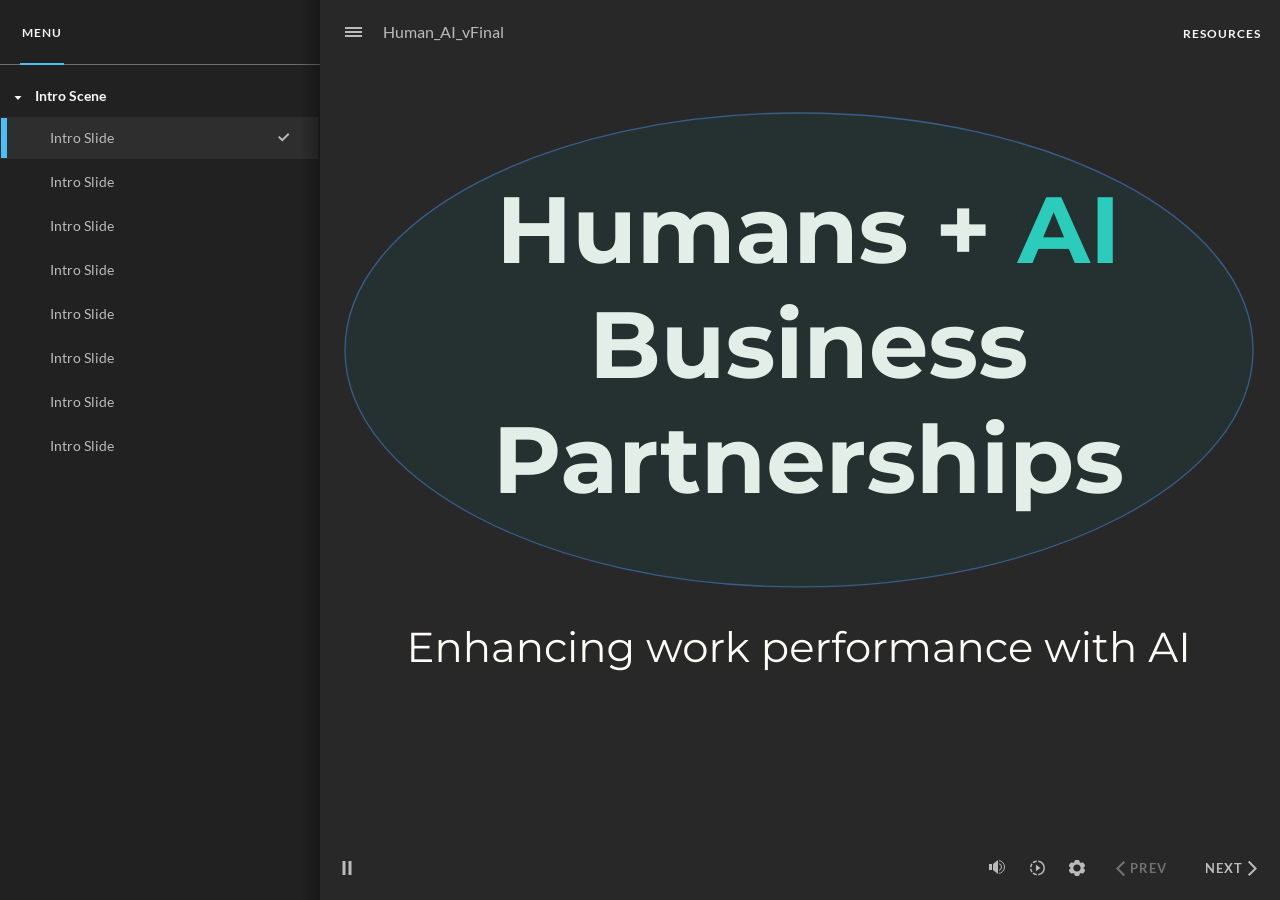
<file: index.html>
﻿<!doctype html>
<html lang="en-US">
<head>
  <meta charset="utf-8">
  <!-- Created using Storyline 360 x64 - http://www.articulate.com  -->
  <!-- version: 3.116.36838.0 -->
  <title>Human_AI_vFinal</title>
  <meta http-equiv="x-ua-compatible" content="IE=edge"/>
  <meta name="viewport" content="width=device-width,initial-scale=1,user-scalable=no,shrink-to-fit=no,minimal-ui"/>
  <meta name="apple-mobile-web-app-capable" content="yes"/>
  <style>
    html, body { height: 100%; padding: 0; margin: 0 }
    #app { height: 100%; width: 100%; }
  </style>

  <script>
    window.DS = {};
    window.globals = {
      DATA_PATH_BASE: '',
      HAS_FRAME: true,
      HAS_SLIDE: true,

      lmsPresent: false,
      tinCanPresent: false,
      cmi5Present: false,
      aoSupport: false,
      scale: 'Scaled',
      captureRc: false,
      browserSize: 'optimal',
      bgColor: '#282828',
      features: 'DropInBase,JsInteractions,PlayerMemoryEnhancements,PlayerSizeOption,SlideLevelScale',
      themeName: 'unified',
      preloaderColor: '#FFFFFF',
      suppressAnalytics: false,
      productChannel: 'stable',
      publishSource: 'storyline',
      aid: 'aid|b630c71c-267d-5264-bda2-f82ce9693692',
      cid: '941c587d-b7b4-4943-afa1-b745fd774c9d',
      playerVersion: '3.116.36838.0',
      publishTimestamp: '2026-05-31T14:05:06.6042110Z',
      maxIosVideoElements: 10,
      connectionSettings: { message: 'You%20are%20offline.%20Trying%20to%20reconnect...', useDarkTheme: false, mode: 'disabled' },
      hasFeature: function(feature) {
        return this.features.split(',').includes(feature);
      },
      
      parseParams: function(qs) {
        if (window.globals.parsedParams != null) {
          return window.globals.parsedParams;
        }
        qs = (qs || window.location.search.substr(1)).split('+').join(' ');
        var params = {},
            tokens,
            re = /[?&]?([^=]+)=([^&]*)/g;

        while (tokens = re.exec(qs)) {
          params[decodeURIComponent(tokens[1]).trim()] =
            decodeURIComponent(tokens[2]).trim();
        }
        window.globals.parsedParams = params;
        return params;
      }

    };

    if (window.flagsUnderTest != null) {
      window.globals.features = window.flagsUnderTest.reduce((accum, feature) => {
        if (!accum.includes(feature)) {
          accum.push(feature);
        }
        return accum;
      }, window.globals.features.split(',')).join();
    }
  </script>
  <script>
    var isIe11 = ('ActiveXObject' in window || window.MSBlobBuilder != null)
      && window.msCrypto != null && !window.ActiveXObject;
    if (isIe11) {
      window.globals.unsupportedBrowser = true;
      document.write(atob('[base64]'));
    }
  </script>

  <script>
    if (window.globals.hasFeature('Localization')) {
      
      
    }
  </script>

  
  
  <script>window.THREE = { };</script>
  
</head>
<body style="background: #282828" class="cs-HTML theme-unified">
  <!-- 360 -->
  <script>!function(){var e,i=/iPhone/i,o=/iPod/i,n=/iPad/i,t=/\biOS-universal(?:.+)Mac\b/i,r=/\bAndroid(?:.+)Mobile\b/i,a=/Android/i,d=/(?:SD4930UR|\bSilk(?:.+)Mobile\b)/i,p=/Silk/i,l=/Windows Phone/i,u=/\bWindows(?:.+)ARM\b/i,b=/BlackBerry/i,s=/BB10/i,c=/Opera Mini/i,f=/\b(CriOS|Chrome)(?:.+)Mobile/i,h=/Mobile(?:.+)Firefox\b/i,v=function(e){return void 0!==e&&"MacIntel"===e.platform&&"number"==typeof e.maxTouchPoints&&e.maxTouchPoints>1&&"undefined"==typeof MSStream};e=function(e){var m={userAgent:"",platform:"",maxTouchPoints:0};e||"undefined"==typeof navigator?"string"==typeof e?m.userAgent=e:e&&e.userAgent&&(m={userAgent:e.userAgent,platform:e.platform,maxTouchPoints:e.maxTouchPoints||0}):m={userAgent:navigator.userAgent,platform:navigator.platform,maxTouchPoints:navigator.maxTouchPoints||0};var g=m.userAgent,y=g.split("[FBAN");void 0!==y[1]&&(g=y[0]),void 0!==(y=g.split("Twitter"))[1]&&(g=y[0]);var A=function(e){return function(i){return i.test(e)}}(g),w={apple:{phone:A(i)&&!A(l),ipod:A(o),tablet:!A(i)&&(A(n)||v(m))&&!A(l),universal:A(t),device:(A(i)||A(o)||A(n)||A(t)||v(m))&&!A(l)},amazon:{phone:A(d),tablet:!A(d)&&A(p),device:A(d)||A(p)},android:{phone:!A(l)&&A(d)||!A(l)&&A(r),tablet:!A(l)&&!A(d)&&!A(r)&&(A(p)||A(a)),device:!A(l)&&(A(d)||A(p)||A(r)||A(a))||A(/\bokhttp\b/i)},windows:{phone:A(l),tablet:A(u),device:A(l)||A(u)},other:{blackberry:A(b),blackberry10:A(s),opera:A(c),firefox:A(h),chrome:A(f),device:A(b)||A(s)||A(c)||A(h)||A(f)},any:!1,phone:!1,tablet:!1};return w.any=w.apple.device||w.android.device||w.windows.device||w.other.device,w.phone=w.apple.phone||w.android.phone||w.windows.phone,w.tablet=w.apple.tablet||w.android.tablet||w.windows.tablet,w}(),"object"==typeof exports&&"undefined"!=typeof module?module.exports=e:"function"==typeof define&&define.amd?define((function(){return e})):this.isMobile=e}();
    window.isMobile.apple.tablet = window.isMobile.apple.tablet ||
      (navigator.platform === 'MacIntel' && navigator.maxTouchPoints > 1);
    window.isMobile.apple.device = window.isMobile.apple.device || window.isMobile.apple.tablet;
    window.isMobile.tablet = window.isMobile.tablet || window.isMobile.apple.tablet;
    window.isMobile.any = window.isMobile.any || window.isMobile.apple.tablet;
  </script>

  <div id="focus-sink" tabindex="-1"></div>

  <div id="preso"></div>
  <script>
    (function() {

      var classTypes = [ 'desktop', 'mobile', 'phone', 'tablet' ];

      var addDeviceClasses = function(prefix, testObj) {
        var curr, i;
        for (i = 0; i < classTypes.length; i++) {
          curr = classTypes[i];
          if (testObj[curr]) {
            document.body.classList.add(prefix + curr);
          }
        }
      };

      var params = window.globals.parseParams(),
          isDevicePreview = params.devicepreview === '1',
          isPhoneOverride = params.deviceType === 'phone' || (isDevicePreview && params.phone == '1'),
          isTabletOverride = (params.deviceType === 'tablet' || isDevicePreview) && !isPhoneOverride,
          isMobileOverride = isPhoneOverride || isTabletOverride;

      var deviceView = {
        desktop: !window.isMobile.any && !isMobileOverride,
        mobile: window.isMobile.any || isMobileOverride,
        phone: isPhoneOverride || (window.isMobile.phone && !isTabletOverride),
        tablet: isTabletOverride || window.isMobile.tablet
      };

      window.globals.deviceView = deviceView;
      window.isMobile.desktop = !window.isMobile.any;
      window.isMobile.mobile = window.isMobile.any;

      addDeviceClasses('view-', deviceView);

    })();
  </script>
  
  <script src='story_content/triggers.js' type=text/javascript></script>
<script src='story_content/user.js' type=text/javascript></script>
  <div class="slide-loader"></div>

  <script>
    var doc = document, loader = doc.body.querySelector('.slide-loader'); [ 1, 2, 3 ].forEach(function(n) { var d = doc.createElement('div'); d.style.backgroundColor = window.globals.preloaderColor; d.classList.add('mobile-loader-dot'); d.classList.add('dot' + n); loader.appendChild(d); });
  </script>

  <div class="mobile-load-title-overlay" style="display: none">
    <div class="mobile-load-title">Human_AI_vFinal</div>
  </div>

  <div class="mobile-chrome-warning"></div>

  
<style>
  .warn-connection-dialog {
    display: none;
    background: transparent;
    pointer-events: all;
    position: fixed;
    left: 0;
    top: 0;
    width: 100%;
    height: 100%;
    z-index: 999;
  }

  .warn-connection-content {
    pointer-events: all;
    border-radius: 4px;
    background: white;
    border: 1px solid #E7E7E7;
    color: #333333;
    box-shadow: 0 2px 4px rgba(0, 0, 0, 0.25);
    transition: all 150ms ease-out;
    position: absolute;
    white-space: nowrap;
  }

  .view-phone.is-landscape .warn-connection-content {
    left: 23px;
    bottom: 23px;
  }

  .view-tablet.is-landscape .warn-connection-content {
    left: 50%;
    top: 20px;
    transform: translateX(-50%);
  }

  .view-mobile.is-portrait .warn-connection-content {
    transform: translate(-50%, calc(-100% - 15px));
  }

  .warn-connection-content p {
    display: inline-block;
    margin: 0 8px 0 0;
    line-height: 33px;
    font-size: 11px;
  }

  .warn-connection-content svg {
    position: relative;
    vertical-align: middle;
    margin: 0 2px 2px 8px;
  }

  .view-desktop .warn-connection-content {
    left: 1.5em;
    bottom: 1.5em;
  }

  .view-desktop .warn-connection-content p {
    font-size: 1.1em;
  }

  .is-offline .warn-connection-dialog {
    display: block;
  }

  .is-offline .cs-panel * {
    pointer-events: none !important;
  }

  .is-offline .cs-panel {
    pointer-events: all !important;
  }

  .is-offline #nav-controls * {
    pointer-events: none !important;
  }

  .is-offline #nav-controls {
    pointer-events: all !important;
  }
</style>

<div class="warn-connection-dialog" role="alertdialog" aria-modal="true" tabindex="0" aria-labelledby="warn-connection-message">
  <div class="warn-connection-content">
    <svg width="17" height="15" viewBox="0 0 17 15" xmlns="http://www.w3.org/2000/svg">
      <path fill="#8F0000" stroke="white" d="M16.07,12.98 L15.88,12.23 L9.51,1.21 C8.97,0.26,7.6,0.26,7.06,1.21 L0.69,12.23 C0.15,13.16,0.81,14.36,1.91,14.36 H14.65 C15.47,14.36,16.05,13.7,16.07,12.98 Z"/>
      <path fill="white" stroke="white" d="M8.58,5.5 C8.35,5.28,8.5,5.35,8.21,5.32 C8.09,5.35,7.97,5.49,7.96,5.67 C7.97,5.79,7.98,5.92,7.98,6.04 L7.98,6.04 C7.99,6.17,8,6.31,8.01,6.43 L8.01,6.44 C8.03,6.92,8.06,7.41,8.09,7.9 L8.09,7.9 C8.12,8.39,8.14,8.88,8.17,9.37 C8.17,9.39,8.18,9.42,8.2,9.44 C8.23,9.46,8.25,9.47,8.28,9.47 C8.31,9.47,8.34,9.46,8.35,9.44 C8.37,9.43,8.38,9.4,8.39,9.35 L8.39,9.34 C8.39,9.24,8.4,9.15,8.4,9.05 L8.4,9.05 C8.41,8.96,8.41,8.86,8.42,8.75 C8.43,8.44,8.45,8.12,8.47,7.81 L8.47,7.81 C8.49,7.49,8.51,7.18,8.53,6.87 C8.55,6.46,8.56,6.05,8.59,5.64 L8.6,5.62 C8.6,5.57,8.59,5.53,8.58,5.5 L8.21,5.32 Z"/>
      <circle fill="white" stroke="white" cx="8.3" cy="11.35" r="0.3"/>
    </svg>
    <p id="warn-connection-message">You are offline. Trying to reconnect...</p>
  </div>
</div>

<script>
  (function() {
    window.DS.connection = {
      warningShown: false,
      assets: {},
      loadingAssetGroup: false,
      retryDelay: 500
    };

    var connectionSettings = window.globals.connectionSettings || {};

    var useConnectionMessages = window.AbortController != null &&
      window.location.protocol != 'file:' &&
      connectionSettings.mode === 'normal';

    window.DS.connection.useConnectionMessages = useConnectionMessages;

    var assetCount = 0;
    var checkLoadedId;


    if (useConnectionMessages && connectionSettings != null) {
      var contentEl = document.querySelector('.warn-connection-content');
      var messageEl = contentEl.querySelector('p');

      if (connectionSettings.useDarkTheme) {
        contentEl.style.borderColor = '#BABBBA';
        contentEl.style.backgroundColor = '#282828';
        contentEl.style.color = '#FFFFFF';
      }

      if (connectionSettings.message != null) {
        messageEl.textContent = window.decodeURIComponent(connectionSettings.message);
      }
    }

    function checkAssetsReady() {
      for (var i in DS.connection.assets) {
        if (!DS.connection.assets[i].success) {
          return false;
        }
      }
      return true;
    }

    function stopAssetGroup() {
      if (!useConnectionMessages) { return; }

      assetCount = 0;

      DS.connection.oldAssetGroup = DS.connection.assets;
      DS.connection.assets = {};
      DS.connection.loadingAssetGroup = false;
      clearInterval(checkLoadedId);
    }

    function startAssetGroup() {
      if (!useConnectionMessages) { return; }
      var ticks = 0;
      clearInterval(checkLoadedId);
      checkLoadedId = setInterval(function() {
        var loaded = 0;
        if (assetCount === 0 && loaded === 0) {
          clearInterval(checkLoadedId);
          return;
        }

        for (var i in DS.connection.assets) {
          if (DS.connection.assets[i].success) {
            loaded++;
          }
        }

        if (assetCount === loaded && checkAssetsReady()) {
          for (var i in DS.connection.assets) {
            if (DS.connection.assets[i].action) {
              DS.connection.assets[i].action();
            }
          }
          hideWarning();
          stopAssetGroup();
        }
      }, 100)
    }

    function requiredAsset(url, action, retry, type) {
      if (!useConnectionMessages) { return; }
      if (DS.connection.assets[url]) { return; }

      DS.connection.assets[url] = {
        success: false, action: action, retry: retry, type: type
      };
      assetCount = Object.keys(DS.connection.assets).length;
      if (!DS.connection.loadingAssetGroup) {
        startAssetGroup();
      }
      DS.connection.loadingAssetGroup = true;
    }

    function assetLoaded(url) {
      if (!useConnectionMessages) { return; }
      if (DS.connection.assets[url]) {
        DS.connection.assets[url].success = true;
      }
    }

    function assetFailed(url) {
      if (!useConnectionMessages) { return; }
      if (!DS.connection.assets[url]) {
        if (/\.js$/.test(url) && url.indexOf('transcripts') === -1) {
          setTimeout(function() {
            if (DS.connection.lastSlideLoaded != null) {
              DS.connection.lastSlideLoaded();
            }
          }, DS.connection.retryDelay);
        }
        return;
      }
      if (!DS.connection.warningShown) { showWarning(); }
      if (DS.connection.assets[url].retry) {
        setTimeout(function() {
          if (!DS.connection.assets[url].success) {
            DS.connection.assets[url].retry()
          }
        }, DS.connection.retryDelay);
      }
    }

    function hideWarning() {
      document.body.classList.remove('is-offline');
      DS.connection.warningShown = false;
      enableKeys();
    }
    DS.connection.hideWarning = hideWarning

    function showWarning(btn) {
      document.body.classList.add('is-offline')
      DS.connection.warningShown = true;
      updateWarningPosition();
      disableKeys();
    }

    function updateWarningPosition() {
      if (!DS.connection.warningShown) {
        return;
      }

      var isPortrait = document.body.classList.contains('is-portrait');
      var isMobile = document.body.classList.contains('view-mobile');
      var warningEl = document.querySelector('.warn-connection-content');

      if (isPortrait && isMobile) {
        var slide = document.querySelector('.primary-slide');
        var slideRect = slide != null
          ? slide.getBoundingClientRect()
          : { top: window.innerHeight, left: 0, width: window.innerWidth };

        warningEl.style.top = `${slideRect.top}px`
        warningEl.style.left = `${slideRect.left + slideRect.width / 2}px`
      } else {
        warningEl.style.top = null;
        warningEl.style.left = null;
      }

      window.requestAnimationFrame(updateWarningPosition);
    }

    function onDisableKeyDown(e) {
      e.preventDefault();
      e.stopImmediatePropagation();
    }

    function onDisableKeyUp(e) {
      e.preventDefault();
      e.stopImmediatePropagation();
    }

    var accStyle = document.createElement('style');
    var warnDialogEl = document.querySelector('.warn-connection-dialog');

    function disableKeys() {
      if (DS.views && DS.views.nsStack && DS.views.nsStack.length === 1) {
        DS.views.nsStack[0].tabReachable = false
        DS.views.nsStack[0].updateTabIndex(true);
      }

      accStyle.innerHTML = '.acc-shadow-dom { display: none; }';
      document.body.appendChild(accStyle);

      warnDialogEl.parentNode.append(warnDialogEl);
      warnDialogEl.focus();
    }

    function enableKeys() {
      accStyle.remove();
      if (DS.views && DS.views.nsStack && DS.views.nsStack.length === 1 && DS.views.nsStack[0].name === '_frame') {
        DS.views.nsStack[0].tabReachable = true;
        DS.views.nsStack[0].updateTabIndex();
      }
    }

    // these will all be noops if the feature flag isn't set in
    // the data and `window.globals.features`
    DS.connection.requiredAsset = requiredAsset;
    DS.connection.assetLoaded = assetLoaded;
    DS.connection.assetFailed = assetFailed;
    DS.connection.stopAssetGroup = stopAssetGroup;
    DS.connection.startAssetGroup = startAssetGroup;
  })();
</script>


  <script>
    
    if (window.autoSpider && window.vInterfaceObject) {
      document.querySelector('.mobile-load-title-overlay').style.display = 'none';
    }
  </script>

  

  <link rel="stylesheet" href="html5/data/css/output.min.css" data-noprefix/>
</body>
<script src="html5/lib/scripts/bootstrapper.min.js"></script>
</html>
</file>
<file: html5/data/css/output.min.css>
@font-face {
  font-family: 'LatoBold Charset1_ Bold9746EDEE';
  src: url('[data-uri]');
  font-style: normal;
  font-weight: bold;
}
@font-face {
  font-family: 'Lato Charset1_ 6nwPJCt54C261176';
  src: url('[data-uri]');
  font-style: normal;
  font-weight: normal;
}
@font-face {
  font-family: 'MontserratBold CharBold0DDFFA0D';
  src: url('[data-uri]');
  font-style: normal;
  font-weight: bold;
}
@font-face {
  font-family: 'Montserrat Charset1_ 5Y98C6B0D7';
  src: url('[data-uri]');
  font-style: normal;
  font-weight: normal;
}
@font-face {
  font-family: 'Segoe UI Charset1_ 6WGV769BA6C6';
  src: url('[data-uri]');
  font-style: normal;
  font-weight: normal;
}
@font-face {
  font-family: 'Segoe UI EmojiBold BoldDA015757';
  src: url('[data-uri]');
  font-style: normal;
  font-weight: normal;
}
@font-face {
  font-family: 'ArialBold Charset1_Bold499F40A9';
  src: url('[data-uri]');
  font-style: normal;
  font-weight: bold;
}
@font-face {
  font-family: 'Open Sans Charset1_ 5gw2675C10A';
  src: url('[data-uri]');
  font-style: normal;
  font-weight: normal;
}
@font-face {
  font-family: 'Segoe UI Symbol Charset27FC0D2D';
  src: url('[data-uri]');
  font-style: normal;
  font-weight: normal;
}
@font-face {
  font-family: 'Segoe UIBold CharseBoldEF80AF1D';
  src: url('[data-uri]');
  font-style: normal;
  font-weight: bold;
}
@font-face {
  font-family: 'Arial Charset1_ 5ZwFbkfDDC135F4';
  src: url('[data-uri]');
  font-style: normal;
  font-weight: normal;
}
@font-face {
  font-family: 'Montserrat Charset0_v9p2ADCB779';
  src: url('[data-uri]');
  font-style: normal;
  font-weight: normal;
}
@font-face {
  font-family: 'MontserratBold CharBoldE28D0D51';
  src: url('[data-uri]');
  font-style: normal;
  font-weight: bold;
}
@font-face {
  font-family: 'Segoe UI Charset0_v6ILX6DDBD922';
  src: url('[data-uri]');
  font-style: normal;
  font-weight: normal;
}
@font-face {
  font-family: 'Arial Charset0_v8wz5YMo9EE9FF07';
  src: url('[data-uri]');
  font-style: normal;
  font-weight: normal;
}
@font-face {
  font-family: 'ArialBold Charset0_Bold3D70FAD3';
  src: url('[data-uri]');
  font-style: normal;
  font-weight: bold;
}
@font-face {
  font-family: 'Segoe UI EmojiBold Bold53591136';
  src: url('[data-uri]');
  font-style: normal;
  font-weight: normal;
}
@font-face {
  font-family: 'Open Sans Charset0_v9TY33EDE6F2';
  src: url('[data-uri]');
  font-style: normal;
  font-weight: normal;
}
@font-face {
  font-family: 'Segoe UI Symbol Charset83807FB4';
  src: url('[data-uri]');
  font-style: normal;
  font-weight: normal;
}
@font-face {
  font-family: 'Segoe UIBold CharseBoldBCDFEF18';
  src: url('[data-uri]');
  font-style: normal;
  font-weight: bold;
}
.cs-HTML {
  background: rgba(40, 40, 40, 1);
}
.cs-pxabnsnfns00011100101 .cs-infopanel  {
  box-shadow: 0 1px 0 rgba(0, 0, 0, 0);
  background: rgba(255, 255, 255, 1);
}
.cs-pxabnsnfns00011100101 .cs-infopanel .cs-link {
  color: rgba(186, 187, 186, 1);
}
.cs-pxabnsnfns00011100101 .cs-infopanel .cs-link:hover {
  color: rgba(255, 255, 255, 1);
}
.cs-pxabnsnfns00011100101 .cs-infopanel .cs-name {
  color: rgba(68, 68, 68, 1);
}
.cs-pxabnsnfns00011100101 .cs-infopanel .cs-title {
  color: rgba(153, 153, 153, 1);
}
.cs-pxabnsnfns00011100101 .cs-infopanelpopup  {
  box-shadow: 0 1px 0 rgba(0, 0, 0, 0);
  background: rgba(0, 0, 0, 0);
}
.cs-pxabnsnfns00011100101 .cs-infopanelpopup .cs-link {
  color: rgba(255, 0, 0, 1);
}
.cs-pxabnsnfns00011100101 .cs-infopanelpopup .cs-link:hover {
  color: rgba(255, 255, 255, 1);
}
.cs-pxabnsnfns00011100101 .cs-infopanelpopup .cs-name {
  color: rgba(255, 255, 255, 1);
}
.cs-pxabnsnfns00011100101 .cs-infopanelpopup .cs-bio {
  color: rgba(186, 187, 186, 1);
}
.cs-pxabnsnfns00011100101 .cs-timer  {
  color: rgba(186, 187, 186, 1);
}
.cs-pxabnsnfns00011100101 .cs-duration stop:first-child {
  stop-color: rgba(60, 60, 60, 1);
}
.cs-pxabnsnfns00011100101 .cs-duration stop:last-child {
  stop-color: rgba(60, 60, 60, 1);
}
.cs-pxabnsnfns00011100101 .cs-elapsed stop:first-child {
  stop-color: rgba(254, 227, 71, 1);
}
.cs-pxabnsnfns00011100101 .cs-elapsed stop:last-child {
  stop-color: rgba(254, 227, 71, 1);
}
.cs-pxabnsnfns00011100101 .cs-timer .cs-pie .cs-innerstroke {
  stroke: rgba(199, 199, 199, 1);
}
.cs-pxabnsnfns00011100101 .cs-timer .cs-pie .cs-innerborder {
  stroke: rgba(255, 255, 255, 1);
}
.cs-pxabnsnfns00011100101 .cs-window  {
  box-shadow: 0 8px 5px rgba(0, 0, 0, 0.2);
  border-color: rgba(49, 99, 0, 0);
  background: rgba(33, 33, 33, 1);
  color: rgba(248, 248, 248, 1);
}
.cs-pxabnsnfns00011100101 .cs-window .cs-diva {
  border-color: rgba(78, 78, 78, 1);
}
.cs-pxabnsnfns00011100101 .cs-window .cs-divb {
  border-color: rgba(78, 78, 78, 0);
}
.cs-pxabnsnfns00011100101 .cs-editor .cs-editor-slide {
  color: rgba(226, 226, 226, 1);
}
.cs-pxabnsnfns00011100101 .cs-editor .cs-editor-html {
  color: rgba(186, 187, 186, 1);
}
.cs-pxabnsnfns00011100101 .cs-editor .cs-editor-button {
  text-shadow: 0 1px 0 rgba(0, 0, 0, 0);
  color: rgba(255, 255, 255, 1);
  border-color: rgba(211, 211, 211, 1);
  background: rgba(34, 34, 34, 1);
}
.cs-pxabnsnfns00011100101 .cs-editor .cs-editor-button:hover {
  background: rgba(68, 68, 68, 1);
}
.cs-pxabnsnfns00011100101 .cs-editor .cs-editor-button:active {
  background: rgba(68, 68, 68, 1);
}
.cs-pxabnsnfns00011100101 .cs-listitem  {
  color: rgba(186, 187, 186, 1);
  border-color: none;
  border: 1px solid transparent;
}
.cs-pxabnsnfns00011100101 .cs-listitem:hover {
  background: rgba(255, 255, 255, 0.06);
  border-color: rgba(108, 108, 108, 1) !important;
  border-width: 1px;
  border-radius: 2px;
  border-style: solid;
  box-sizing: border-box;
}
.cs-pxabnsnfns00011100101 .cs-listitem.hover {
  background: rgba(255, 255, 255, 0.06);
  border-color: rgba(108, 108, 108, 1) !important;
  border-width: 1px;
  border-radius: 2px;
  border-style: solid;
  box-sizing: border-box;
}
.cs-pxabnsnfns00011100101 .cs-glossary  {
  color: rgba(186, 187, 186, 1);
}
.cs-pxabnsnfns00011100101 .cs-glossary .cs-scrolling-panel {
  background: rgba(0, 0, 0, 0);
}
.cs-pxabnsnfns00011100101 .cs-glossary .cs-term.cs-selected .cs-choice-list-trigger {
  color: rgba(255, 255, 255, 1);
  background: rgba(255, 255, 255, 1);
}
.cs-pxabnsnfns00011100101 .cs-glossary .cs-term.cs-selected .cs-choice-list-trigger:focus {
  color: rgba(255, 255, 255, 1);
  background: rgba(255, 255, 255, 1);
}
.cs-pxabnsnfns00011100101 .cs-glossary .cs-term:hover .cs-choice-list-trigger {
  background: rgba(186, 187, 186, 1);
}
.cs-pxabnsnfns00011100101 .cs-glossary .cs-term.hover .cs-choice-list-trigger {
  background: rgba(186, 187, 186, 1);
}
.cs-pxabnsnfns00011100101 .cs-glossary .cs-term .cs-choice-list-trigger:focus {
  background: rgba(186, 187, 186, 1);
}
.cs-pxabnsnfns00011100101 .cs-glossary .cs-diva {
  border-color: rgba(0, 0, 0, 0);
}
.cs-pxabnsnfns00011100101 .cs-glossary .cs-divb {
  border-color: rgba(0, 0, 0, 0);
}
.cs-pxabnsnfns00011100101 .cs-glossary .cs-divc {
  border-color: rgba(0, 0, 0, 0);
}
.cs-pxabnsnfns00011100101 .cs-glossary .cs-heading {
  color: rgba(248, 248, 248, 1);
  font-weight: 700;
}
.note-content p span {
  color: rgba(186, 187, 186, 1);
  line-height: 1.4em;
  font-size: 103.769%;
}
.cs-pxabnsnfns00011100101 .cs-resource .cs-separator {
  border-color: rgba(0, 0, 0, 0);
}
.cs-pxabnsnfns00011100101 .cs-outline  {
  color: rgba(45, 45, 45, 1);
}
.cs-pxabnsnfns00011100101 .cs-outline .cs-diva {
  border-color: rgba(0, 0, 0, 0);
}
.cs-pxabnsnfns00011100101 .cs-outline .cs-divb {
  border-color: rgba(0, 0, 0, 0);
}
.cs-pxabnsnfns00011100101 .cs-outline .cs-divc {
  border-color: rgba(0, 0, 0, 0);
}
.cs-pxabnsnfns00011100101 .cs-outline .cs-search-filter:hover {
  color: rgba(0, 0, 0, 0);
}
.cs-pxabnsnfns00011100101 .cs-outline .cs-search-filter.hover {
  color: rgba(0, 0, 0, 0);
}
.cs-pxabnsnfns00011100101 .cs-transcript  {
  color: rgba(255, 255, 255, 1);
}
.cs-pxabnsnfns00011100101 .cs-transcript .cs-div {
  border-color: rgba(0, 0, 0, 0);
}
.cs-pxabnsnfns00011100101 .cs-tabs:not(.topmenu-item) {
  color: rgba(248, 248, 248, 1);
}
.cs-pxabnsnfns00011100101 .cs-tabs .cs-inner-button:not(.topmenu-item) {
  text-shadow: 0 1px 0 rgba(0, 0, 0, 0);
}
.cs-pxabnsnfns00011100101 .cs-tabs:hover:not(.topmenu-item) {
  color: rgba(248, 248, 248, 1);
}
.cs-pxabnsnfns00011100101 .cs-tabs.cs-selected {
  background: rgba(0, 0, 0, 0);
  color: rgba(248, 248, 248, 1);
}
.cs-pxabnsnfns00011100101 .cs-seekcontrol  {
  background: rgba(0, 0, 0, 0);
  border-color: rgba(0, 0, 0, 0);
}
.cs-pxabnsnfns00011100101 .cs-seekcontrol .cs-button:hover .cs-icon {
  fill: rgba(255, 255, 255, 1);
}
.cs-pxabnsnfns00011100101 .cs-seekcontrol .cs-button.hover .cs-icon {
  fill: rgba(255, 255, 255, 1);
}
.cs-pxabnsnfns00011100101 .cs-seekcontrol .cs-button .cs-icon-shadow {
  fill: rgba(0, 0, 0, 0);
}
.cs-pxabnsnfns00011100101 .cs-seekcontrol .cs-button .cs-icon {
  fill: rgba(180, 180, 180, 1);
}
.cs-pxabnsnfns00011100101 .cs-seekcontrol .cs-seek .cs-fill {
  background: rgba(255, 255, 255, 0.6);
}
.cs-pxabnsnfns00011100101 .cs-seekcontrol .cs-seek {
  background: rgba(108, 108, 108, 1);
  border-color: rgba(0, 0, 0, 0);
}
.cs-pxabnsnfns00011100101 .cs-searchinput .cs-input {
  color: rgba(186, 187, 186, 1);
  border-color: rgba(0, 0, 0, 0);
  background: rgba(255, 255, 255, 0.06);
}
.cs-pxabnsnfns00011100101 .cs-searchinput .cs-input:focus {
  color: rgba(248, 248, 248, 1);
  background: rgba(41, 41, 41, 1);
}
.cs-pxabnsnfns00011100101 .cs-searchinput .cs-input:hover {
  box-shadow: inset 0 0 1px 0 rgba(69, 126, 19, 0);
}
.cs-pxabnsnfns00011100101 .cs-searchinput .cs-input.hover {
  box-shadow: inset 0 0 1px 0 rgba(69, 126, 19, 0);
}
.cs-pxabnsnfns00011100101 .cs-searchinput .cs-button .cs-icon {
  fill: rgba(186, 187, 186, 1);
}
.cs-pxabnsnfns00011100101 .cs-searchinput .cs-button:hover {
  fill: rgba(63, 133, 0, 1);
}
.cs-pxabnsnfns00011100101 .cs-searchinput .cs-button.hover {
  fill: rgba(63, 133, 0, 1);
}
.cs-pxabnsnfns00011100101 .cs-menu  {
  box-shadow: 0 1px 0 rgba(0, 0, 0, 0);
  background: rgba(33, 33, 33, 1);
}
.cs-pxabnsnfns00011100101 .cs-topmenu-item.active .cs-tab {
  background: rgba(33, 33, 33, 1);
}
.cs-pxabnsnfns00011100101 .cs-logo  {
  box-shadow: 0 1px 0 rgba(37, 75, 0, 1);
  background: rgba(255, 255, 255, 0);
}
.cs-pxabnsnfns00011100101 .cs-checkbox  {
  color: rgba(255, 255, 255, 1);
}
.cs-pxabnsnfns00011100101 .cs-checkbox:hover {
  border-color: rgba(175, 221, 130, 1);
}
.cs-pxabnsnfns00011100101 .cs-checkbox.hover {
  border-color: rgba(175, 221, 130, 1);
}
.cs-pxabnsnfns00011100101 .cs-checkbox .cs-box {
  color: rgba(255, 255, 255, 1);
  border-color: rgba(42, 83, 0, 1);
}
.cs-pxabnsnfns00011100101 .cs-checkbox .cs-box:checked::after {
  color: rgba(43, 196, 0, 1);
}
.cs-pxabnsnfns00011100101 .cs-button  {
  text-shadow: 0 1px 0 rgba(0, 0, 0, 0);
  color: rgba(186, 187, 186, 1);
  border-color: rgba(0, 0, 0, 0);
  background: rgba(0, 0, 0, 0);
  box-shadow: 0 1px 0 rgba(0, 0, 0, 0);
}
.cs-pxabnsnfns00011100101 .cs-button .cs-icon {
  fill: rgba(186, 187, 186, 1);
}
.cs-pxabnsnfns00011100101 .cs-button .cs-icon-shadow {
  fill: rgba(0, 0, 0, 0);
}
.cs-pxabnsnfns00011100101 .cs-button:hover {
  background: rgba(248, 248, 248, 1);
}
.cs-pxabnsnfns00011100101 .cs-button.hover {
  background: rgba(248, 248, 248, 1);
}
.cs-pxabnsnfns00011100101 .cs-button:active {
  background: rgba(0, 0, 0, 0);
}
.cs-pxabnsnfns00011100101 .cs-button.cs-disabled:hover {
  background: rgba(0, 0, 0, 0);
}
.cs-pxabnsnfns00011100101 .cs-button.cs-disabled.hover {
  background: rgba(0, 0, 0, 0);
}
.cs-pxabnsnfns00011100101 .cs-button.cs-disabled:active {
  background: rgba(0, 0, 0, 0);
}
.cs-pxabnsnfns00011100101 .cs-button.cs-volume:hover {
  background: rgba(0, 0, 0, 0);
}
.cs-pxabnsnfns00011100101 .cs-button.cs-volume.hover {
  background: rgba(0, 0, 0, 0);
}
.cs-pxabnsnfns00011100101 .cs-button.cs-volume:active {
  background: rgba(0, 0, 0, 0);
}
.cs-pxabnsnfns00011100101.cs-base  {
  color: rgba(186, 187, 186, 1);
  border-color: rgba(40, 40, 40, 1);
  background: rgba(40, 40, 40, 1);
}
.cs-pxabnsnfns00011100101.cs-base .cs-separator .cs-diva {
  background: rgba(69, 69, 69, 1);
}
.cs-pxabnsnfns00011100101.cs-base .cs-separator .cs-divb {
  background: rgba(0, 0, 0, 0);
}
.cs-pxabnsnfns00011100101.cs-base .cs-topmenu-item.active .cs-tab {
  border-color: rgba(69, 69, 69, 1);
}
.cs-pxabnsnfns00011100101.cs-base .cs-topmenu-item.active .cs-panel {
  border-color: rgba(69, 69, 69, 1);
}
.cs-pxabnsnfns00011100101.cs-base .cs-left {
  background: rgba(33, 33, 33, 1);
}
.cs-pxabnsnfns00011100101.cs-base .cs-area-primary .cs-slide-container {
  background: rgba(40, 40, 40, 1);
}
.cs-pxabnsnfns00011100101.cs-base.cs-custom-theme .cs-brandhighlight-bg {
  background: rgba(79, 189, 244, 1) !important;
}
.cs-pxabnsnfns00011100101.cs-base.cs-custom-theme .cs-brandhighlight-secondary-bg {
  background: rgba(255, 255, 255, 1) !important;
}
.cs-pxabnsnfns00011100101.cs-base.cs-custom-theme .cs-brandhighlight-border {
  border-color: rgba(79, 189, 244, 1) !important;
}
.cs-pxabnsnfns00011100101.cs-base.cs-custom-theme .cs-brandhighlight-text {
  color: rgba(79, 189, 244, 1) !important;
}
.cs-pxabnsnfns00011100101.cs-base.cs-custom-theme .cs-brandhighlight-fill {
  fill: rgba(79, 189, 244, 1) !important;
}
.cs-pxabnsnfns00011100101.cs-base.cs-custom-theme .cs-listitem.cs-selected {
  background-color: rgba(255, 255, 255, 0.06) !important;
}
.cs-pxabnsnfns00011100101 .cs-volume::-moz-range-thumb {
  border-color: rgba(43, 85, 0, 1);
  box-shadow: inset 0 0 1px 0 rgba(43, 85, 0, 1);
  background: rgba(255, 255, 255, 1);
}
.cs-pxabnsnfns00011100101 .cs-volume::-ms-thumb {
  border-color: rgba(43, 85, 0, 1);
  box-shadow: inset 0 0 1px 0 rgba(43, 85, 0, 1);
  background: rgba(255, 255, 255, 1);
}
.cs-pxabnsnfns00011100101 .cs-volume::-webkit-slider-thumb {
  border-color: rgba(43, 85, 0, 1);
  box-shadow: inset 0 0 1px 0 rgba(43, 85, 0, 1);
  background: rgba(255, 255, 255, 1);
}
.cs-pxabnsnfns00011100101 .cs-volume::-moz-range-track {
  border-color: rgba(66, 140, 1, 1);
  background: rgba(108, 108, 108, 1);
}
.cs-pxabnsnfns00011100101 .cs-volume::-ms-track {
  border-color: rgba(66, 140, 1, 1);
  background: rgba(108, 108, 108, 1);
}
.cs-pxabnsnfns00011100101 .cs-volume::-webkit-slider-runnable-track {
  border-color: rgba(66, 140, 1, 1);
  background: rgba(108, 108, 108, 1);
}
body.show-focus .tab-focus-box {
  box-shadow: 0 0 0 1px rgba(255, 255, 0, 1), 0 0 0 3px rgba(0, 32, 96, 1), 0 0 5px 5px rgba(255, 255, 0, 1);
  border-color: transparent;
  outline: 2px transparent solid;
}
.skipnav {
  box-shadow: 0 0 0 1px rgba(255, 255, 0, 1), 0 0 0 3px rgba(0, 32, 96, 1), 0 0 5px 5px rgba(255, 255, 0, 1);
  border-color: transparent;
  outline: 2px transparent solid;
}
.cs-pxabnsnfns00011100101 .cs-listitem:hover {
  color: none;
}
.cs-pxabnsnfns00011100101 .cs-listitem.hover {
  color: none;
}
.cs-pxabnsnfns00011100101 .cs-listitem.cs-viewed {
  color: #BABBBA;
}
.cs-pxabnsnfns00011100101 .cs-listitem {
  color: #BABBBA;
}
.cs-pxabnsnfns00011100101 .cs-listitem:hover .cs-icon-carrot * {
  fill: none;
}
.cs-pxabnsnfns00011100101 .cs-listitem.hover .cs-icon-carrot * {
  fill: none;
}
.cs-pxabnsnfns00011100101 .cs-listitem .cs-icon-carrot {
  color: none;
  top: calc(3px);
}
.cs-pxabnsnfns00011100101 .cs-listitem .cs-icon-carrot .cs-shadow {
  color: #F8F8F8;
}
.cs-pxabnsnfns00011100101 .item-collapsible .is-scene {
  color: #F8F8F8 !important;
  font-weight: 700;
}
.cs-pxabnsnfns00011100101 .is-scene .cs-icon-carrot * {
  color: #F8F8F8 !important;
  font-weight: 700;
}
.cs-pxabnsnfns00011100101 .is-scene:not(.outline-links-collapse) > a {
  color: #F8F8F8;
}
.cs-pxabnsnfns00011100101 .is-scene:not(.outline-links-collapse) .cs-icon-carrot * {
  fill: none !important;
  color: #F8F8F8 !important;
}
.cs-pxabnsnfns00011100101 .tabs, .cs-pxabnsnfns00011100101 .cs-logo {
  border-bottom: 1px solid rgba(108, 108, 108, 1);
}
.cs-pxabnsnfns00011100101 .area-secondary-wrapper:after {
  background-image: url('[data-uri]');
  background-size: 100%;
}
.cs-pxabnsnfns00011100101 .panel-footer {
  background: #212121;
}
.cs-pxabnsnfns00011100101 #outline-search {
  background: rgba(255, 255, 255, 0.06);
  border-color: rgba(108, 108, 108, 1);
  border-width: 1px;
  border-style: solid;
}
.cs-pxabnsnfns00011100101 .topmenu-panel #outline-search {
  background: #545454;
}
.cs-pxabnsnfns00011100101 .search-icon circle, .cs-pxabnsnfns00011100101 .search-icon path {
  stroke: #BABBBA;
}
.cs-pxabnsnfns00011100101 #outline-search input[type   =search] {
  color: #F8F8F8;
}
.cs-pxabnsnfns00011100101 #outline-search ::-webkit-input-placeholder {
  color: #BABBBA !important;
}
.cs-pxabnsnfns00011100101 #outline-search :-ms-input-placeholder {
  color: #BABBBA !important;
}
.cs-pxabnsnfns00011100101 #outline-search ::-moz-placeholder {
  color: #BABBBA !important;
  opacity: 1;
}
.cs-pxabnsnfns00011100101 .cs-topmenu-item.active, body:not(.is-touchable-tablet) .cs-pxabnsnfns00011100101 .cs-topmenu-item:hover {
  color: #F8F8F8;
}
.cs-pxabnsnfns00011100101 .cs-topmenu-item.button-tapped {
  color: #F8F8F8;
}
.cs-pxabnsnfns00011100101 .cs-topmenu-item.active .cs-tab, .cs-pxabnsnfns00011100101 .cs-topmenu-item .cs-tab {
  background: transparent !important;
  border: none !important;
}
.cs-pxabnsnfns00011100101 .top-tabs-drop-icon div {
  background: #BABBBA;
}
.cs-pxabnsnfns00011100101 .cs-panel.topmenu-panel .panel-content, .cs-pxabnsnfns00011100101 .top-tabs-drop {
  background: #212121;
}
.cs-pxabnsnfns00011100101 .cs-topmenu-item.active .cs-panel {
  background: #212121;
}
.cs-pxabnsnfns00011100101 .cs-menu.topmenu-panel, .cs-pxabnsnfns00011100101 .top-tabs-drop {
  border: 1px solid rgba(69, 69, 69, 1) !important;
  border-radius: 3px;
}
.cs-pxabnsnfns00011100101 .resources .resources-list a:hover {
  background: rgba(255, 255, 255, 0.06);
}
body:not(.is-touchable-tablet) .cs-pxabnsnfns00011100101 .resources .resources-list a:hover {
  background: rgba(255, 255, 255, 0.06);
}
.cs-pxabnsnfns00011100101 .resources .resources-list a.hover {
  background: rgba(255, 255, 255, 0.06);
}
body:not(.is-touchable-tablet) .cs-pxabnsnfns00011100101 .resources .resources-list a.hover {
  background: rgba(255, 255, 255, 0.06);
}
.cs-pxabnsnfns00011100101 .resources .resources-list a.button-tapped {
  background: rgba(255, 255, 255, 0.06);
}
.cs-pxabnsnfns00011100101 .cs-icon path, .cs-pxabnsnfns00011100101 .cs-icon rect, .cs-pxabnsnfns00011100101 .cs-icon polygon, .cs-pxabnsnfns00011100101 .menu-icon-wrapper.menu-icon-wrapper-hover path {
  fill: #BABBBA;
}
.cs-pxabnsnfns00011100101 .cs-icon .icon-stroke-only {
  fill: none !important;
  stroke: #BABBBA !important;
}
body:not(.is-touchable-tablet) .cs-pxabnsnfns00011100101 .cs-button:hover .cs-icon path, body:not(.is-touchable-tablet) .cs-pxabnsnfns00011100101 .cs-button:hover .cs-icon rect, body:not(.is-touchable-tablet) .cs-pxabnsnfns00011100101 .cs-button:hover .cs-icon polygon {
  fill: #F8F8F8;
}
body:not(.is-touchable-tablet) .cs-pxabnsnfns00011100101 .cs-tabs:hover .search-icon circle, body:not(.is-touchable-tablet) .cs-pxabnsnfns00011100101 .cs-tabs:hover .search-icon path {
  stroke: #F8F8F8;
}
.cs-pxabnsnfns00011100101 .cs-button.button-tapped .cs-icon path, .cs-pxabnsnfns00011100101 .cs-button.button-tapped .cs-icon rect, .cs-pxabnsnfns00011100101 .cs-button.button-tapped .cs-icon polygon {
  fill: #F8F8F8;
}
body:not(.is-touchable-tablet) .cs-pxabnsnfns00011100101 .cs-button:hover .cs-icon .icon-stroke-only {
  fill: none !important;
  stroke: #F8F8F8 !important;
}
.cs-pxabnsnfns00011100101 .cs-button:button-tapped .cs-icon .icon-stroke-only {
  fill: none !important;
  stroke: #F8F8F8 !important;
}
.cs-pxabnsnfns00011100101 .menu-icon-wrapper.menu-icon-wrapper-hover svg path {
  fill: #F8F8F8;
}
.floating-sidebar:not(.sidebar-closed) .cs-pxabnsnfns00011100101 #hamburger .menu-icon-wrapper svg path {
  fill: #BABBBA;
}
.floating-sidebar:not(.sidebar-closed) .cs-pxabnsnfns00011100101 #hamburger .menu-icon-wrapper.menu-icon-wrapper-hover svg path {
  fill: #F8F8F8;
}
.cs-pxabnsnfns00011100101 .volume .btn:before {
  background-image: url('[data-uri]');
}
.cs-pxabnsnfns00011100101 .volume-track {
  background: #6C6C6C;
}
.cs-pxabnsnfns00011100101 .volume-icon circle {
  stroke: #BABBBA;
}
.cs-pxabnsnfns00011100101 .cs-settings > .settings-panel {
  background: #212121;
  border: 1px solid rgba(69, 69, 69, 1) !important;
  border-radius: 3px;
}
.cs-pxabnsnfns00011100101 .cs-settings > .panel-down-arrow {
  fill: #212121;
}
.cs-pxabnsnfns00011100101 .switch-toggle .border {
  stroke: #7C7C7C;
}
.cs-pxabnsnfns00011100101 .switch-toggle .thumb-off .thumb {
  fill: #A2A2A2;
}
.cs-pxabnsnfns00011100101 .switch-toggle .thumb-on .track {
  fill: rgba(79, 189, 244, 1);
}
.cs-pxabnsnfns00011100101 .switch-toggle .thumb-off .track {
  fill: rgba(255, 255, 255, 0.1);
}
.cs-pxabnsnfns00011100101 .switch-label {
  color: #BABBBA;
}
.cs-pxabnsnfns00011100101 .cs-panel .scrollarea-btn:after {
  background: rgba(179, 180, 179, 0.75);
}
.scrollarea-scrollbar:hover .scrollarea-btn:after, .scrollarea-scrollbar.highlight-scrollbar .scrollarea-btn:after {
  background: rgba(179, 180, 179, 0.75);
}
.floating-sidebar .sidebar-overlay {
  background: rgba(0, 0, 0, 0.85);
}
.cs-pxabnsnfns00011100101 .overlay-message {
  background: rgba(0, 0, 0, 0.85);
}
.cs-pxabnsnfns00011100101 .top-ui-bg, .cs-pxabnsnfns00011100101 .bottom-ui-bg, .cs-pxabnsnfns00011100101 .right-ui-bg, .cs-pxabnsnfns00011100101 .left-ui-bg {
  background: rgba(40, 40, 40, 0.8);
}
.cs-pxabnsnfns00011100101 .circle-progress-bg {
  fill: #282828;
}
.cs-pxabnsnfns00011100101 .circle-progress-well {
  fill: #6C6C6C;
}
.cs-pxabnsnfns00011100101 .circle-progress-pie {
  stroke: #6C6C6C;
}
.cs-pxabnsnfns00011100101 .lightbox .option-pane {
  background: rgba(40, 40, 40, 0.8);
}
.cs-pxabnsnfns00011100101 .lightbox .option-pane:before {
  background: #282828;
}
.cs-pxabnsnfns00011100101 .message-window {
  background: #212121;
  border: 1px solid rgba(255, 255, 255, 1) !important;
  border-radius: 3px;
}
.cs-pxabnsnfns00011100101 .message-window-header p, .cs-pxabnsnfns00011100101 .message-window-text {
  color: #F8F8F8;
}
.cs-pxabnsnfns00011100101 .message-window-header p {
  border-bottom: 1px solid rgba(255, 255, 255, 1);
}
.cs-pxabnsnfns00011100101 .message-window button.slide-object-button {
  border: 1px solid rgba(255, 255, 255, 1) !important;
}
.cs-pxabnsnfns00011100101 .message-window button.slide-object-button:hover {
  background: rgba(255, 255, 255, 0.06) !important;
}
.message-window .slide-object-button tspan, .message-window .slide-object-button-text tspan {
  fill: #F8F8F8 !important;
}
body:not(.is-touchable-tablet) .cs-pxabnsnfns00011100101 .cs-button:hover .text {
  color: #F8F8F8;
}
.cs-pxabnsnfns00011100101 .cs-button.button-tapped .text {
  color: #F8F8F8;
}
.cs-pxabnsnfns00011100101.cs-base {
  background: #282828;
}
.cs-pxabnsnfns00011100101 .cs-menu {
  background: transparent;
}
.cs-pxabnsnfns00011100101 .progress-bar .progress-bar-fill:after {
  background: #FFFFFF !important;
}
.cs-pxabnsnfns00011100101 .volume-dot {
  background: #FFFFFF !important;
}
.fn-npnxnanbsnfns00011100101 {
  font-family: 'Lato22AB4CAF';
  -webkit-font-variant-ligatures: no-common-ligatures;
  font-variant-ligatures: no-common-ligatures;
}
.fn-pxabnsnfns00011100101 {
  font-family: 'Lato22AB4CAF';
  -webkit-font-variant-ligatures: no-common-ligatures;
  font-variant-ligatures: no-common-ligatures;
}
.fn-npxnabnsnfns00011100101 {
  font-family: 'Lato22AB4CAF';
  -webkit-font-variant-ligatures: no-common-ligatures;
  font-variant-ligatures: no-common-ligatures;
}
.fn-npnxnanbnsnfns00011100101 {
  font-family: 'Lato22AB4CAF';
  -webkit-font-variant-ligatures: no-common-ligatures;
  font-variant-ligatures: no-common-ligatures;
}
.fn-pxabnsnfns00011100100 {
  font-family: 'Lato22AB4CAF';
  -webkit-font-variant-ligatures: no-common-ligatures;
  font-variant-ligatures: no-common-ligatures;
}
@font-face {
  font-family: 'Lato22AB4CAF';
  src: url('[data-uri]');
  font-style: normal;
  font-weight: bold;
}
@font-face {
  font-family: 'Lato22AB4CAF';
  src: url('[data-uri]');
  font-style: normal;
  font-weight: normal;
}
.cs-ResumePromptSlide .cs-6Hz5buXLwQX-ResumePromptSlide-btn0 {
  color: rgba(255, 255, 255, 1);
  border-color: rgba(211, 211, 211, 1);
  background: rgba(34, 34, 34, 1);
  text-shadow: 0 1px 0 rgba(0, 0, 0, 0);
}
.cs-ResumePromptSlide .cs-6Hz5buXLwQX-ResumePromptSlide-btn0 .cs-html {
  color: rgba(186, 187, 186, 1);
}
.cs-ResumePromptSlide .cs-6Hz5buXLwQX-ResumePromptSlide-btn0 .cs-slide {
  border-color: rgba(226, 226, 226, 1);
}
.cs-ResumePromptSlide .cs-6Hz5buXLwQX-ResumePromptSlide-btn0:hover {
  background: rgba(68, 68, 68, 1);
}
.cs-ResumePromptSlide .cs-6Hz5buXLwQX-ResumePromptSlide-btn0:active {
  background: rgba(68, 68, 68, 1);
}
.cs-ResumePromptSlide .cs-6Hz5buXLwQX-ResumePromptSlide-btn1 {
  color: rgba(255, 255, 255, 1);
  border-color: rgba(211, 211, 211, 1);
  background: rgba(34, 34, 34, 1);
  text-shadow: 0 1px 0 rgba(0, 0, 0, 0);
}
.cs-ResumePromptSlide .cs-6Hz5buXLwQX-ResumePromptSlide-btn1 .cs-html {
  color: rgba(186, 187, 186, 1);
}
.cs-ResumePromptSlide .cs-6Hz5buXLwQX-ResumePromptSlide-btn1 .cs-slide {
  border-color: rgba(226, 226, 226, 1);
}
.cs-ResumePromptSlide .cs-6Hz5buXLwQX-ResumePromptSlide-btn1:hover {
  background: rgba(68, 68, 68, 1);
}
.cs-ResumePromptSlide .cs-6Hz5buXLwQX-ResumePromptSlide-btn1:active {
  background: rgba(68, 68, 68, 1);
}
.cs-ExternalInterfaceErrorSlide .cs-buttonOK {
  color: rgba(255, 255, 255, 1);
  border-color: rgba(211, 211, 211, 1);
  background: rgba(34, 34, 34, 1);
  text-shadow: 0 1px 0 rgba(0, 0, 0, 0);
}
.cs-ExternalInterfaceErrorSlide .cs-buttonOK .cs-html {
  color: rgba(186, 187, 186, 1);
}
.cs-ExternalInterfaceErrorSlide .cs-buttonOK .cs-slide {
  border-color: rgba(226, 226, 226, 1);
}
.cs-ExternalInterfaceErrorSlide .cs-buttonOK:hover {
  background: rgba(68, 68, 68, 1);
}
.cs-ExternalInterfaceErrorSlide .cs-buttonOK:active {
  background: rgba(68, 68, 68, 1);
}
</file>
